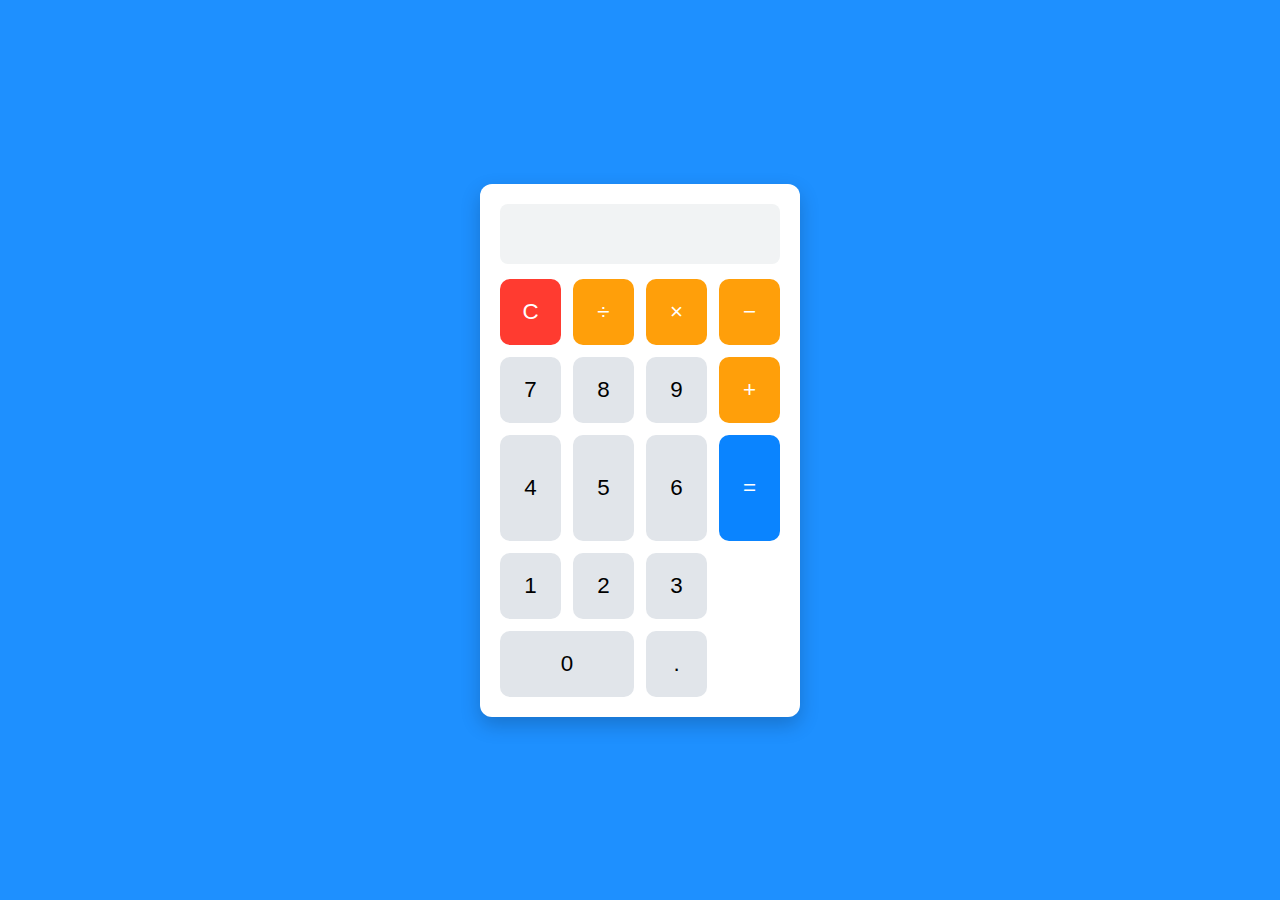
<file: All Tasks/Build Acalculator/index.html>
<!DOCTYPE html>
<html lang="en" >
<head>
  <meta charset="UTF-8" />
  <meta name="viewport" content="width=device-width, initial-scale=1" />
  <title>Calculator | Firdowsa</title>
  <link rel="stylesheet" href="style.css" />
</head>
<body>
  <div class="calculator">
    <input type="text" class="display" id="display" disabled />

    <div class="buttons">
      <button class="btn clear" id="clear">C</button>
      <button class="btn operator" data-op="/">÷</button>
      <button class="btn operator" data-op="*">×</button>
      <button class="btn operator" data-op="-">−</button>

      <button class="btn number" data-num="7">7</button>
      <button class="btn number" data-num="8">8</button>
      <button class="btn number" data-num="9">9</button>
      <button class="btn operator" data-op="+">+</button>

      <button class="btn number" data-num="4">4</button>
      <button class="btn number" data-num="5">5</button>
      <button class="btn number" data-num="6">6</button>
      <button class="btn equals" id="equals">=</button>

      <button class="btn number" data-num="1">1</button>
      <button class="btn number" data-num="2">2</button>
      <button class="btn number" data-num="3">3</button>

      <button class="btn zero number" data-num="0">0</button>
      <button class="btn decimal" id="decimal">.</button>
    </div>
  </div>

  <script src="script.js"></script>
</body>
</html>
</file>
<file: All Tasks/Build Acalculator/style.css>
/* Basic reset */
* {
  margin: 0;
  padding: 0;
  box-sizing: border-box;
}

body {
  background: #1e90ff;
  display: flex;
  height: 100vh;
  justify-content: center;
  align-items: center;
  font-family: 'Poppins', sans-serif;
  color: #333;
}

.calculator {
  background: white;
  border-radius: 12px;
  padding: 20px;
  width: 320px;
  box-shadow: 0 8px 20px rgba(0, 0, 0, 0.2);
}

.display {
  width: 100%;
  height: 60px;
  font-size: 2rem;
  text-align: right;
  padding: 0 15px;
  border: none;
  border-radius: 8px;
  margin-bottom: 15px;
  background: #f1f3f4;
  color: #222;
  user-select: none;
}

.buttons {
  display: grid;
  grid-template-columns: repeat(4, 1fr);
  gap: 12px;
}

.btn {
  padding: 20px;
  font-size: 1.4rem;
  border: none;
  border-radius: 10px;
  background: #e1e5ea;
  cursor: pointer;
  transition: background-color 0.2s ease;
  user-select: none;
}

.btn:hover {
  background: #c1c7d0;
}

.operator {
  background: #ff9f0a;
  color: white;
}

.operator:hover {
  background: #cc7c00;
}

.equals {
  background: #0a84ff;
  color: white;
  grid-column: span 1;
  height: 106px;
}

.equals:hover {
  background: #005ecf;
}

.clear {
  background: #ff3b30;
  color: white;
}

.clear:hover {
  background: #b82b22;
}

.zero {
  grid-column: span 2;
}

.decimal {
  background: #e1e5ea;
}

.decimal:hover {
  background: #c1c7d0;
}
</file>
